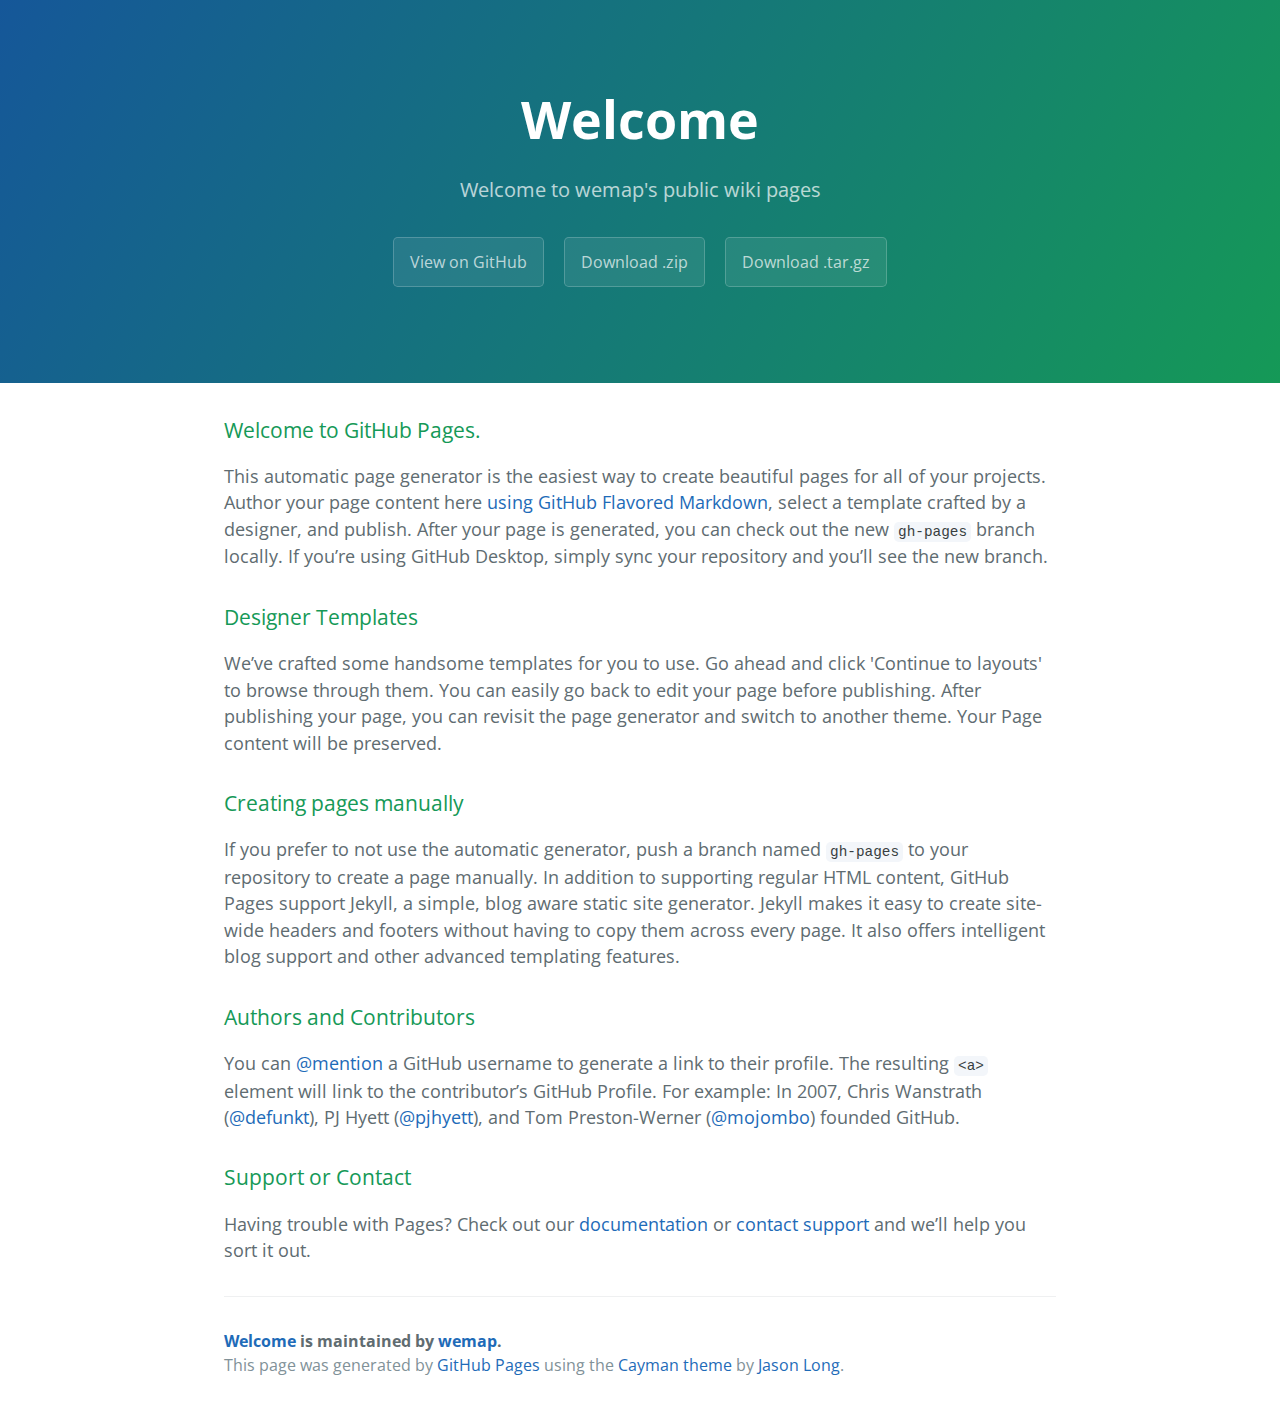
<file: index.html>
<!DOCTYPE html>
<html lang="en-us">
  <head>
    <meta charset="UTF-8">
    <title>Welcome by wemap</title>
    <meta name="viewport" content="width=device-width, initial-scale=1">
    <link rel="stylesheet" type="text/css" href="stylesheets/normalize.css" media="screen">
    <link href='https://fonts.googleapis.com/css?family=Open+Sans:400,700' rel='stylesheet' type='text/css'>
    <link rel="stylesheet" type="text/css" href="stylesheets/stylesheet.css" media="screen">
    <link rel="stylesheet" type="text/css" href="stylesheets/github-light.css" media="screen">
  </head>
  <body>
    <section class="page-header">
      <h1 class="project-name">Welcome</h1>
      <h2 class="project-tagline">Welcome to wemap&#39;s public wiki pages</h2>
      <a href="https://github.com/wemap/welcome" class="btn">View on GitHub</a>
      <a href="https://github.com/wemap/welcome/zipball/master" class="btn">Download .zip</a>
      <a href="https://github.com/wemap/welcome/tarball/master" class="btn">Download .tar.gz</a>
    </section>

    <section class="main-content">
      <h3>
<a id="welcome-to-github-pages" class="anchor" href="#welcome-to-github-pages" aria-hidden="true"><span aria-hidden="true" class="octicon octicon-link"></span></a>Welcome to GitHub Pages.</h3>

<p>This automatic page generator is the easiest way to create beautiful pages for all of your projects. Author your page content here <a href="https://guides.github.com/features/mastering-markdown/">using GitHub Flavored Markdown</a>, select a template crafted by a designer, and publish. After your page is generated, you can check out the new <code>gh-pages</code> branch locally. If you’re using GitHub Desktop, simply sync your repository and you’ll see the new branch.</p>

<h3>
<a id="designer-templates" class="anchor" href="#designer-templates" aria-hidden="true"><span aria-hidden="true" class="octicon octicon-link"></span></a>Designer Templates</h3>

<p>We’ve crafted some handsome templates for you to use. Go ahead and click 'Continue to layouts' to browse through them. You can easily go back to edit your page before publishing. After publishing your page, you can revisit the page generator and switch to another theme. Your Page content will be preserved.</p>

<h3>
<a id="creating-pages-manually" class="anchor" href="#creating-pages-manually" aria-hidden="true"><span aria-hidden="true" class="octicon octicon-link"></span></a>Creating pages manually</h3>

<p>If you prefer to not use the automatic generator, push a branch named <code>gh-pages</code> to your repository to create a page manually. In addition to supporting regular HTML content, GitHub Pages support Jekyll, a simple, blog aware static site generator. Jekyll makes it easy to create site-wide headers and footers without having to copy them across every page. It also offers intelligent blog support and other advanced templating features.</p>

<h3>
<a id="authors-and-contributors" class="anchor" href="#authors-and-contributors" aria-hidden="true"><span aria-hidden="true" class="octicon octicon-link"></span></a>Authors and Contributors</h3>

<p>You can <a href="https://help.github.com/articles/basic-writing-and-formatting-syntax/#mentioning-users-and-teams" class="user-mention">@mention</a> a GitHub username to generate a link to their profile. The resulting <code>&lt;a&gt;</code> element will link to the contributor’s GitHub Profile. For example: In 2007, Chris Wanstrath (<a href="https://github.com/defunkt" class="user-mention">@defunkt</a>), PJ Hyett (<a href="https://github.com/pjhyett" class="user-mention">@pjhyett</a>), and Tom Preston-Werner (<a href="https://github.com/mojombo" class="user-mention">@mojombo</a>) founded GitHub.</p>

<h3>
<a id="support-or-contact" class="anchor" href="#support-or-contact" aria-hidden="true"><span aria-hidden="true" class="octicon octicon-link"></span></a>Support or Contact</h3>

<p>Having trouble with Pages? Check out our <a href="https://help.github.com/pages">documentation</a> or <a href="https://github.com/contact">contact support</a> and we’ll help you sort it out.</p>

      <footer class="site-footer">
        <span class="site-footer-owner"><a href="https://github.com/wemap/welcome">Welcome</a> is maintained by <a href="https://github.com/wemap">wemap</a>.</span>

        <span class="site-footer-credits">This page was generated by <a href="https://pages.github.com">GitHub Pages</a> using the <a href="https://github.com/jasonlong/cayman-theme">Cayman theme</a> by <a href="https://twitter.com/jasonlong">Jason Long</a>.</span>
      </footer>

    </section>

  
  </body>
</html>
</file>
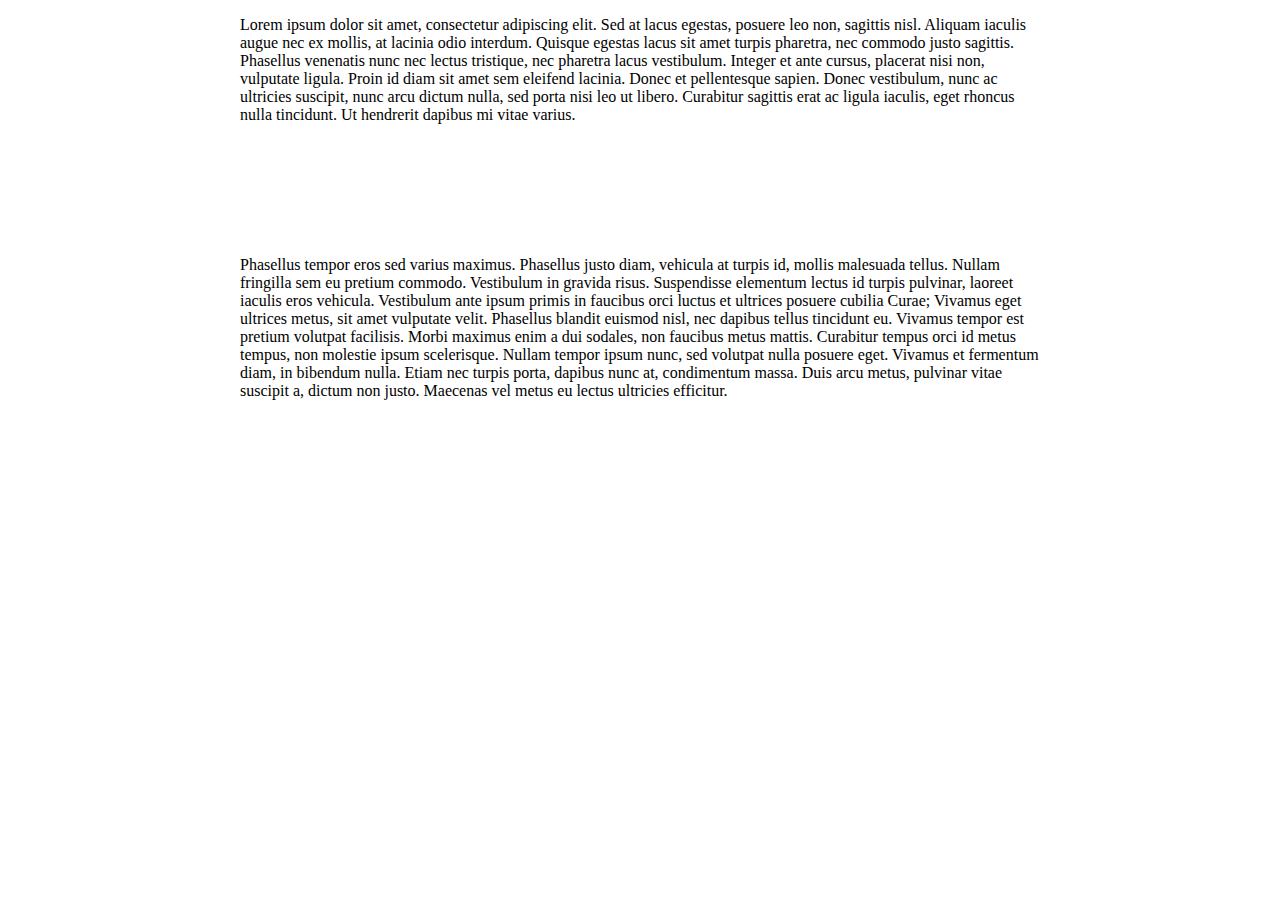
<file: examples/script/article-nosize.html>
<!doctype html>

<head>
  <meta charset="utf-8" />
  <title>Exemple de page HTML dans un article dimensionné</title>
  <meta name="viewport"
    content="width=device-width, user-scalable=no, initial-scale=1, maximum-scale=1">
  <style type="text/css">
    html,
    body {
      margin: 0;
      padding: 0;
      width: 100%;
      height: 100%;
    }
  </style>
</head>

<body>

  <div class="mon-article" style="width:800px;margin: 0 auto;">
    
      <p>Lorem ipsum dolor sit amet, consectetur adipiscing elit. Sed at lacus egestas, posuere leo non, sagittis nisl. Aliquam iaculis augue nec ex mollis, at lacinia odio interdum. Quisque egestas lacus sit amet turpis pharetra, nec commodo justo sagittis. Phasellus venenatis nunc nec lectus tristique, nec pharetra lacus vestibulum. Integer et ante cursus, placerat nisi non, vulputate ligula. Proin id diam sit amet sem eleifend lacinia. Donec et pellentesque sapien. Donec vestibulum, nunc ac ultricies suscipit, nunc arcu dictum nulla, sed porta nisi leo ut libero. Curabitur sagittis erat ac ligula iaculis, eget rhoncus nulla tincidunt. Ut hendrerit dapibus mi vitae varius.</p>

      <p style="width:100%;height:100px;">
        <script class='wemap_livemap'
          src='https://livemap.getwemap.com/js/livemap.min.js'
          data-dist='ufe'
          data-token='at53233163901580.32126913'
          data-token='P1V31E6LJMPEAJ0SXOXIZ7GCP'></script>
      </p>
        
      <p>Phasellus tempor eros sed varius maximus. Phasellus justo diam, vehicula at turpis id, mollis malesuada tellus. Nullam fringilla sem eu pretium commodo. Vestibulum in gravida risus. Suspendisse elementum lectus id turpis pulvinar, laoreet iaculis eros vehicula. Vestibulum ante ipsum primis in faucibus orci luctus et ultrices posuere cubilia Curae; Vivamus eget ultrices metus, sit amet vulputate velit. Phasellus blandit euismod nisl, nec dapibus tellus tincidunt eu. Vivamus tempor est pretium volutpat facilisis. Morbi maximus enim a dui sodales, non faucibus metus mattis. Curabitur tempus orci id metus tempus, non molestie ipsum scelerisque. Nullam tempor ipsum nunc, sed volutpat nulla posuere eget. Vivamus et fermentum diam, in bibendum nulla. Etiam nec turpis porta, dapibus nunc at, condimentum massa. Duis arcu metus, pulvinar vitae suscipit a, dictum non justo. Maecenas vel metus eu lectus ultricies efficitur.</p>

    </div>

</body>
</file>
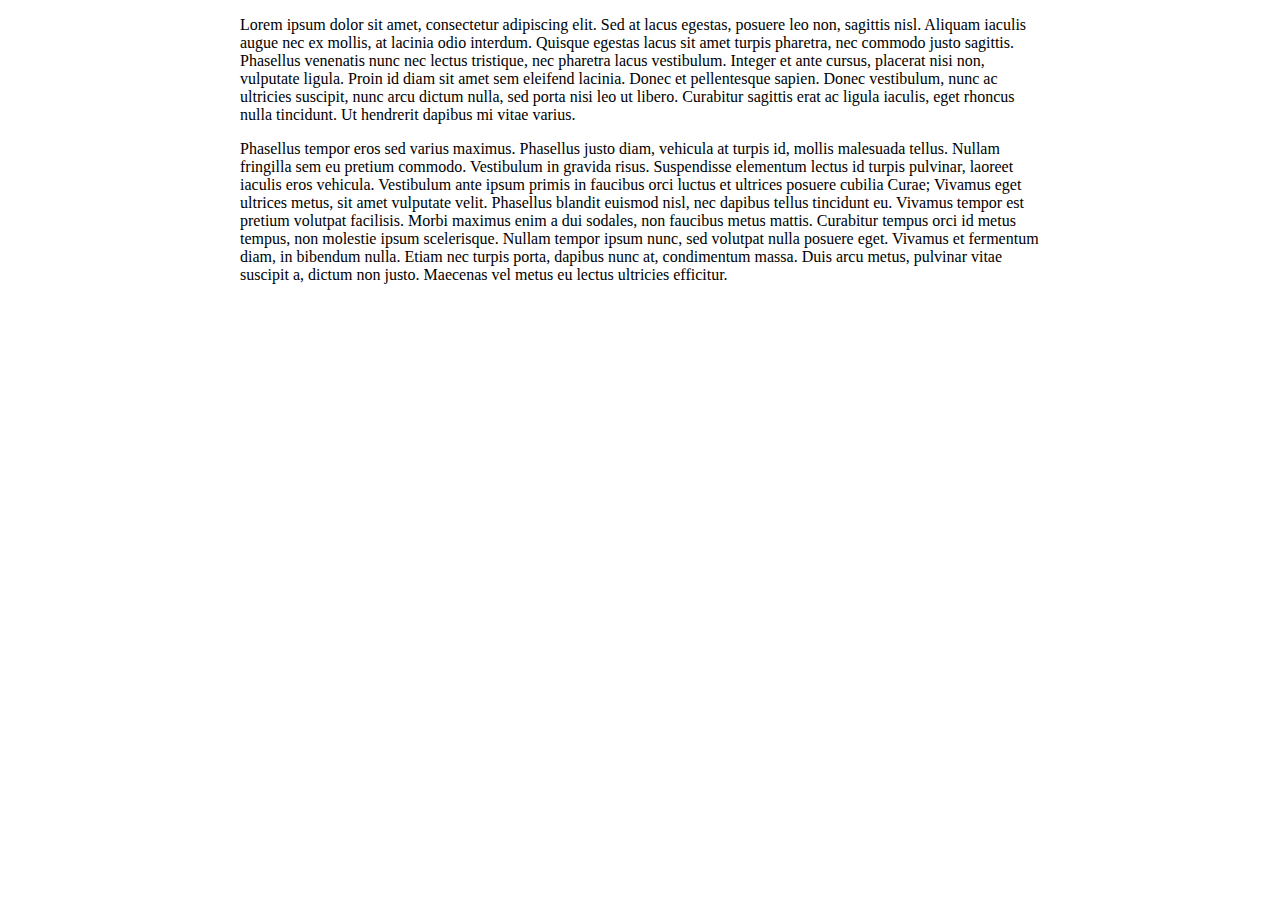
<file: examples/script/article-sized.html>
<!doctype html>

<head>
  <meta charset="utf-8" />
  <title>Exemple de page HTML dans un article dimensionné</title>
  <meta name="viewport"
    content="width=device-width, user-scalable=no, initial-scale=1, maximum-scale=1">
  <style type="text/css">
    html,
    body {
      margin: 0;
      padding: 0;
      width: 100%;
      height: 100%;
    }
  </style>
</head>

<body>

  <div class="mon-article" style="width:800px;margin: 0 auto;">
    
      <p>Lorem ipsum dolor sit amet, consectetur adipiscing elit. Sed at lacus egestas, posuere leo non, sagittis nisl. Aliquam iaculis augue nec ex mollis, at lacinia odio interdum. Quisque egestas lacus sit amet turpis pharetra, nec commodo justo sagittis. Phasellus venenatis nunc nec lectus tristique, nec pharetra lacus vestibulum. Integer et ante cursus, placerat nisi non, vulputate ligula. Proin id diam sit amet sem eleifend lacinia. Donec et pellentesque sapien. Donec vestibulum, nunc ac ultricies suscipit, nunc arcu dictum nulla, sed porta nisi leo ut libero. Curabitur sagittis erat ac ligula iaculis, eget rhoncus nulla tincidunt. Ut hendrerit dapibus mi vitae varius.</p>

      <script class='wemap_livemap'
        src='https://livemap.getwemap.com/js/livemap.min.js'
        data-dist='ufe'
        data-width='100%'
        data-height='300px'
        data-token='at53233163901580.32126913'
        data-token='P1V31E6LJMPEAJ0SXOXIZ7GCP'></script>
        
      <p>Phasellus tempor eros sed varius maximus. Phasellus justo diam, vehicula at turpis id, mollis malesuada tellus. Nullam fringilla sem eu pretium commodo. Vestibulum in gravida risus. Suspendisse elementum lectus id turpis pulvinar, laoreet iaculis eros vehicula. Vestibulum ante ipsum primis in faucibus orci luctus et ultrices posuere cubilia Curae; Vivamus eget ultrices metus, sit amet vulputate velit. Phasellus blandit euismod nisl, nec dapibus tellus tincidunt eu. Vivamus tempor est pretium volutpat facilisis. Morbi maximus enim a dui sodales, non faucibus metus mattis. Curabitur tempus orci id metus tempus, non molestie ipsum scelerisque. Nullam tempor ipsum nunc, sed volutpat nulla posuere eget. Vivamus et fermentum diam, in bibendum nulla. Etiam nec turpis porta, dapibus nunc at, condimentum massa. Duis arcu metus, pulvinar vitae suscipit a, dictum non justo. Maecenas vel metus eu lectus ultricies efficitur.</p>

    </div>

</body>
</file>
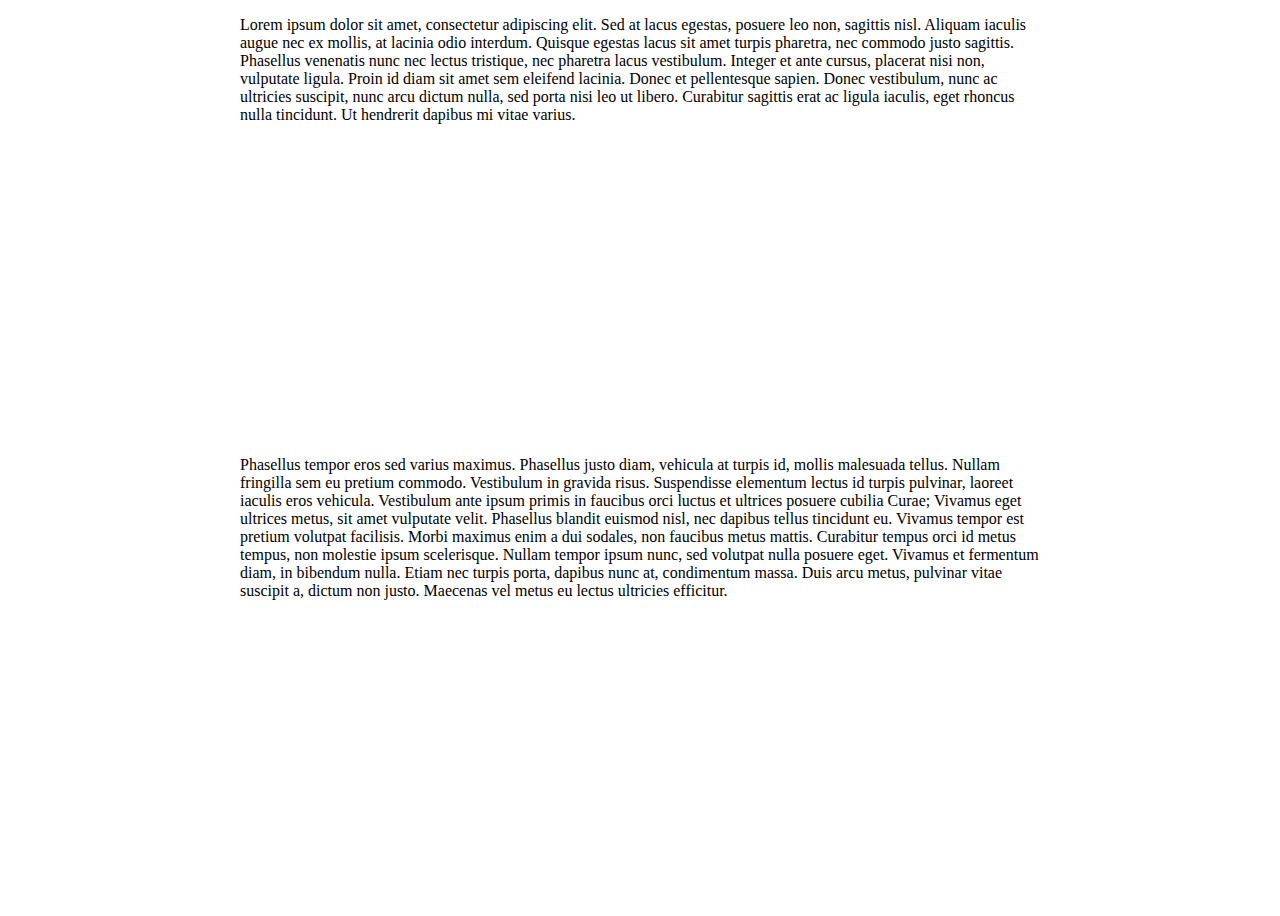
<file: examples/script/article.html>
<!doctype html>

<head>
  <meta charset="utf-8" />
  <title>Exemple de page HTML dans un article</title>
  <meta name="viewport"
    content="width=device-width, user-scalable=no, initial-scale=1, maximum-scale=1">
  <style type="text/css">
    html,
    body {
      margin: 0;
      padding: 0;
      width: 100%;
      height: 100%;
    }
  </style>
</head>

<body>

  <div class="mon-article" style="width:800px;margin: 0 auto;">
    
      <p>Lorem ipsum dolor sit amet, consectetur adipiscing elit. Sed at lacus egestas, posuere leo non, sagittis nisl. Aliquam iaculis augue nec ex mollis, at lacinia odio interdum. Quisque egestas lacus sit amet turpis pharetra, nec commodo justo sagittis. Phasellus venenatis nunc nec lectus tristique, nec pharetra lacus vestibulum. Integer et ante cursus, placerat nisi non, vulputate ligula. Proin id diam sit amet sem eleifend lacinia. Donec et pellentesque sapien. Donec vestibulum, nunc ac ultricies suscipit, nunc arcu dictum nulla, sed porta nisi leo ut libero. Curabitur sagittis erat ac ligula iaculis, eget rhoncus nulla tincidunt. Ut hendrerit dapibus mi vitae varius.</p>

      <p style="width:100%;height:300px;">
        <script class='wemap_livemap'
          src='https://livemap.getwemap.com/js/livemap.min.js'
          data-dist='ufe'
          data-token='at53233163901580.32126913'
          data-token='P1V31E6LJMPEAJ0SXOXIZ7GCP'></script>
      </p>
        
      <p>Phasellus tempor eros sed varius maximus. Phasellus justo diam, vehicula at turpis id, mollis malesuada tellus. Nullam fringilla sem eu pretium commodo. Vestibulum in gravida risus. Suspendisse elementum lectus id turpis pulvinar, laoreet iaculis eros vehicula. Vestibulum ante ipsum primis in faucibus orci luctus et ultrices posuere cubilia Curae; Vivamus eget ultrices metus, sit amet vulputate velit. Phasellus blandit euismod nisl, nec dapibus tellus tincidunt eu. Vivamus tempor est pretium volutpat facilisis. Morbi maximus enim a dui sodales, non faucibus metus mattis. Curabitur tempus orci id metus tempus, non molestie ipsum scelerisque. Nullam tempor ipsum nunc, sed volutpat nulla posuere eget. Vivamus et fermentum diam, in bibendum nulla. Etiam nec turpis porta, dapibus nunc at, condimentum massa. Duis arcu metus, pulvinar vitae suscipit a, dictum non justo. Maecenas vel metus eu lectus ultricies efficitur.</p>

    </div>

</body>
</file>
<file: stylesheets/stylesheet.css>
* {
  box-sizing: border-box; }

body {
  padding: 0;
  margin: 0;
  font-family: "Open Sans", "Helvetica Neue", Helvetica, Arial, sans-serif;
  font-size: 16px;
  line-height: 1.5;
  color: #606c71; }

a {
  color: #1e6bb8;
  text-decoration: none; }
  a:hover {
    text-decoration: underline; }

.btn {
  display: inline-block;
  margin-bottom: 1rem;
  color: rgba(255, 255, 255, 0.7);
  background-color: rgba(255, 255, 255, 0.08);
  border-color: rgba(255, 255, 255, 0.2);
  border-style: solid;
  border-width: 1px;
  border-radius: 0.3rem;
  transition: color 0.2s, background-color 0.2s, border-color 0.2s; }
  .btn + .btn {
    margin-left: 1rem; }

.btn:hover {
  color: rgba(255, 255, 255, 0.8);
  text-decoration: none;
  background-color: rgba(255, 255, 255, 0.2);
  border-color: rgba(255, 255, 255, 0.3); }

@media screen and (min-width: 64em) {
  .btn {
    padding: 0.75rem 1rem; } }

@media screen and (min-width: 42em) and (max-width: 64em) {
  .btn {
    padding: 0.6rem 0.9rem;
    font-size: 0.9rem; } }

@media screen and (max-width: 42em) {
  .btn {
    display: block;
    width: 100%;
    padding: 0.75rem;
    font-size: 0.9rem; }
    .btn + .btn {
      margin-top: 1rem;
      margin-left: 0; } }

.page-header {
  color: #fff;
  text-align: center;
  background-color: #159957;
  background-image: linear-gradient(120deg, #155799, #159957); }

@media screen and (min-width: 64em) {
  .page-header {
    padding: 5rem 6rem; } }

@media screen and (min-width: 42em) and (max-width: 64em) {
  .page-header {
    padding: 3rem 4rem; } }

@media screen and (max-width: 42em) {
  .page-header {
    padding: 2rem 1rem; } }

.project-name {
  margin-top: 0;
  margin-bottom: 0.1rem; }

@media screen and (min-width: 64em) {
  .project-name {
    font-size: 3.25rem; } }

@media screen and (min-width: 42em) and (max-width: 64em) {
  .project-name {
    font-size: 2.25rem; } }

@media screen and (max-width: 42em) {
  .project-name {
    font-size: 1.75rem; } }

.project-tagline {
  margin-bottom: 2rem;
  font-weight: normal;
  opacity: 0.7; }

@media screen and (min-width: 64em) {
  .project-tagline {
    font-size: 1.25rem; } }

@media screen and (min-width: 42em) and (max-width: 64em) {
  .project-tagline {
    font-size: 1.15rem; } }

@media screen and (max-width: 42em) {
  .project-tagline {
    font-size: 1rem; } }

.main-content :first-child {
  margin-top: 0; }
.main-content img {
  max-width: 100%; }
.main-content h1, .main-content h2, .main-content h3, .main-content h4, .main-content h5, .main-content h6 {
  margin-top: 2rem;
  margin-bottom: 1rem;
  font-weight: normal;
  color: #159957; }
.main-content p {
  margin-bottom: 1em; }
.main-content code {
  padding: 2px 4px;
  font-family: Consolas, "Liberation Mono", Menlo, Courier, monospace;
  font-size: 0.9rem;
  color: #383e41;
  background-color: #f3f6fa;
  border-radius: 0.3rem; }
.main-content pre {
  padding: 0.8rem;
  margin-top: 0;
  margin-bottom: 1rem;
  font: 1rem Consolas, "Liberation Mono", Menlo, Courier, monospace;
  color: #567482;
  word-wrap: normal;
  background-color: #f3f6fa;
  border: solid 1px #dce6f0;
  border-radius: 0.3rem; }
  .main-content pre > code {
    padding: 0;
    margin: 0;
    font-size: 0.9rem;
    color: #567482;
    word-break: normal;
    white-space: pre;
    background: transparent;
    border: 0; }
.main-content .highlight {
  margin-bottom: 1rem; }
  .main-content .highlight pre {
    margin-bottom: 0;
    word-break: normal; }
.main-content .highlight pre, .main-content pre {
  padding: 0.8rem;
  overflow: auto;
  font-size: 0.9rem;
  line-height: 1.45;
  border-radius: 0.3rem; }
.main-content pre code, .main-content pre tt {
  display: inline;
  max-width: initial;
  padding: 0;
  margin: 0;
  overflow: initial;
  line-height: inherit;
  word-wrap: normal;
  background-color: transparent;
  border: 0; }
  .main-content pre code:before, .main-content pre code:after, .main-content pre tt:before, .main-content pre tt:after {
    content: normal; }
.main-content ul, .main-content ol {
  margin-top: 0; }
.main-content blockquote {
  padding: 0 1rem;
  margin-left: 0;
  color: #819198;
  border-left: 0.3rem solid #dce6f0; }
  .main-content blockquote > :first-child {
    margin-top: 0; }
  .main-content blockquote > :last-child {
    margin-bottom: 0; }
.main-content table {
  display: block;
  width: 100%;
  overflow: auto;
  word-break: normal;
  word-break: keep-all; }
  .main-content table th {
    font-weight: bold; }
  .main-content table th, .main-content table td {
    padding: 0.5rem 1rem;
    border: 1px solid #e9ebec; }
.main-content dl {
  padding: 0; }
  .main-content dl dt {
    padding: 0;
    margin-top: 1rem;
    font-size: 1rem;
    font-weight: bold; }
  .main-content dl dd {
    padding: 0;
    margin-bottom: 1rem; }
.main-content hr {
  height: 2px;
  padding: 0;
  margin: 1rem 0;
  background-color: #eff0f1;
  border: 0; }

@media screen and (min-width: 64em) {
  .main-content {
    max-width: 64rem;
    padding: 2rem 6rem;
    margin: 0 auto;
    font-size: 1.1rem; } }

@media screen and (min-width: 42em) and (max-width: 64em) {
  .main-content {
    padding: 2rem 4rem;
    font-size: 1.1rem; } }

@media screen and (max-width: 42em) {
  .main-content {
    padding: 2rem 1rem;
    font-size: 1rem; } }

.site-footer {
  padding-top: 2rem;
  margin-top: 2rem;
  border-top: solid 1px #eff0f1; }

.site-footer-owner {
  display: block;
  font-weight: bold; }

.site-footer-credits {
  color: #819198; }

@media screen and (min-width: 64em) {
  .site-footer {
    font-size: 1rem; } }

@media screen and (min-width: 42em) and (max-width: 64em) {
  .site-footer {
    font-size: 1rem; } }

@media screen and (max-width: 42em) {
  .site-footer {
    font-size: 0.9rem; } }
</file>
<file: stylesheets/github-light.css>
/*
The MIT License (MIT)

Copyright (c) 2016 GitHub, Inc.

Permission is hereby granted, free of charge, to any person obtaining a copy
of this software and associated documentation files (the "Software"), to deal
in the Software without restriction, including without limitation the rights
to use, copy, modify, merge, publish, distribute, sublicense, and/or sell
copies of the Software, and to permit persons to whom the Software is
furnished to do so, subject to the following conditions:

The above copyright notice and this permission notice shall be included in all
copies or substantial portions of the Software.

THE SOFTWARE IS PROVIDED "AS IS", WITHOUT WARRANTY OF ANY KIND, EXPRESS OR
IMPLIED, INCLUDING BUT NOT LIMITED TO THE WARRANTIES OF MERCHANTABILITY,
FITNESS FOR A PARTICULAR PURPOSE AND NONINFRINGEMENT. IN NO EVENT SHALL THE
AUTHORS OR COPYRIGHT HOLDERS BE LIABLE FOR ANY CLAIM, DAMAGES OR OTHER
LIABILITY, WHETHER IN AN ACTION OF CONTRACT, TORT OR OTHERWISE, ARISING FROM,
OUT OF OR IN CONNECTION WITH THE SOFTWARE OR THE USE OR OTHER DEALINGS IN THE
SOFTWARE.

*/

.pl-c /* comment */ {
  color: #969896;
}

.pl-c1 /* constant, variable.other.constant, support, meta.property-name, support.constant, support.variable, meta.module-reference, markup.raw, meta.diff.header */,
.pl-s .pl-v /* string variable */ {
  color: #0086b3;
}

.pl-e /* entity */,
.pl-en /* entity.name */ {
  color: #795da3;
}

.pl-smi /* variable.parameter.function, storage.modifier.package, storage.modifier.import, storage.type.java, variable.other */,
.pl-s .pl-s1 /* string source */ {
  color: #333;
}

.pl-ent /* entity.name.tag */ {
  color: #63a35c;
}

.pl-k /* keyword, storage, storage.type */ {
  color: #a71d5d;
}

.pl-s /* string */,
.pl-pds /* punctuation.definition.string, string.regexp.character-class */,
.pl-s .pl-pse .pl-s1 /* string punctuation.section.embedded source */,
.pl-sr /* string.regexp */,
.pl-sr .pl-cce /* string.regexp constant.character.escape */,
.pl-sr .pl-sre /* string.regexp source.ruby.embedded */,
.pl-sr .pl-sra /* string.regexp string.regexp.arbitrary-repitition */ {
  color: #183691;
}

.pl-v /* variable */ {
  color: #ed6a43;
}

.pl-id /* invalid.deprecated */ {
  color: #b52a1d;
}

.pl-ii /* invalid.illegal */ {
  color: #f8f8f8;
  background-color: #b52a1d;
}

.pl-sr .pl-cce /* string.regexp constant.character.escape */ {
  font-weight: bold;
  color: #63a35c;
}

.pl-ml /* markup.list */ {
  color: #693a17;
}

.pl-mh /* markup.heading */,
.pl-mh .pl-en /* markup.heading entity.name */,
.pl-ms /* meta.separator */ {
  font-weight: bold;
  color: #1d3e81;
}

.pl-mq /* markup.quote */ {
  color: #008080;
}

.pl-mi /* markup.italic */ {
  font-style: italic;
  color: #333;
}

.pl-mb /* markup.bold */ {
  font-weight: bold;
  color: #333;
}

.pl-md /* markup.deleted, meta.diff.header.from-file */ {
  color: #bd2c00;
  background-color: #ffecec;
}

.pl-mi1 /* markup.inserted, meta.diff.header.to-file */ {
  color: #55a532;
  background-color: #eaffea;
}

.pl-mdr /* meta.diff.range */ {
  font-weight: bold;
  color: #795da3;
}

.pl-mo /* meta.output */ {
  color: #1d3e81;
}
</file>
